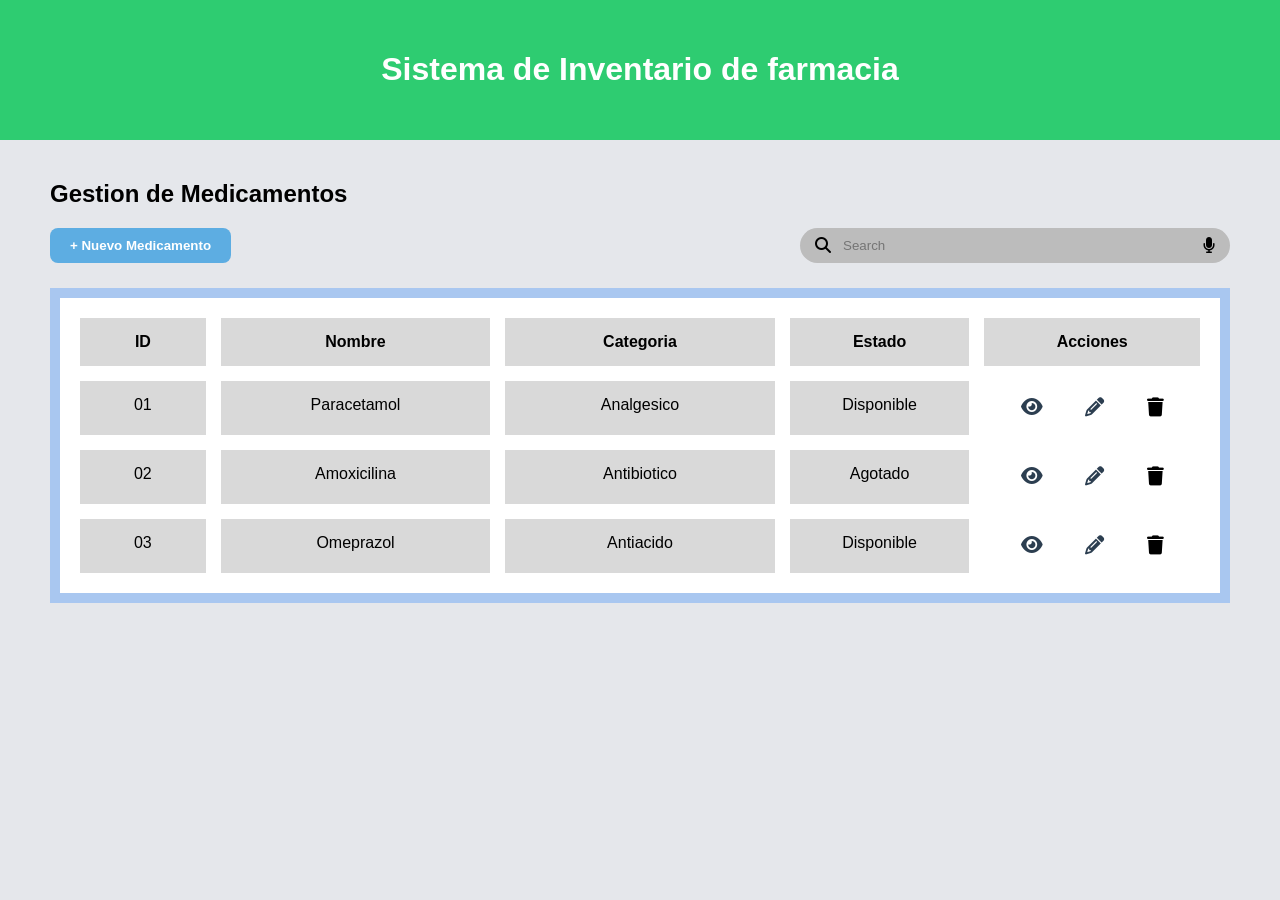
<file: CrudMedicinas/index.html>
<!DOCTYPE html>

  <!-- Link de los iconos -->
  <link rel="stylesheet" href="https://cdnjs.cloudflare.com/ajax/libs/font-awesome/6.4.0/css/all.min.css">
  <link rel="stylesheet" href="styles.css">
</head>

<body>

  <header class="pharmacy-header">
    <h1>Sistema de Inventario de farmacia</h1>
  </header>

  <!-- Contenedor principal de la pagina -->
  <main class="main-container">
    <h2 class="title-section">Gestion de Medicamentos</h2>

    <!-- Barra superior donde estan el boton y el buscador -->
    <div class="top-bar">

      <!-- Boton para agregar un nuevo medicamento -->
      <button class="btn-nuevo-medicamento">+ Nuevo Medicamento</button>

      <!-- Caja del buscador -->
      <div class="search-box">

        <!-- Icono de lupa -->
        <i class="fa-solid fa-magnifying-glass"></i>

        <!-- Campo de texto para buscar medicamentos -->
        <input type="text" id="searchInput" placeholder="Search">

        <!-- Icono de microfono -->
        <i class="fa-solid fa-microphone"></i>

      </div>

    </div>

    <!-- Contenedor de la tabla -->
    <section class="table-container">

      <!-- Grid donde se mostraran los medicamentos -->
      <div id="gridMedicamentos" class="inventory-grid">

        <!-- Encabezados de la tabla -->
        <div class="header-item">ID</div>
        <div class="header-item">Nombre</div>
        <div class="header-item">Categoria</div>
        <div class="header-item">Estado</div>
        <div class="header-item">Acciones</div>

      </div>

    </section>

  </main>

  <!-- Template que sirve como molde para crear cada medicamento    -->
  <template id="medicamentoTemplate">

    <!-- Celda del ID -->
    <div class="cell id-cell"></div>

    <!-- Celda del nombre -->
    <div class="cell name-cell"></div>

    <!-- Celda de la categoria -->
    <div class="cell category-cell"></div>

    <!-- Celda del estado -->
    <div class="cell status-cell"></div>

    <!-- Celda donde estaran los botones -->
    <div class="cell actions-cell">

      <!-- Boton para ver -->
      <button class="btn-estado"> <i class="fa-solid fa-eye"></i></button>

      <!-- Boton para editar -->
      <button class="btn-editar"><i class="fa-solid fa-pencil"></i></button>

      <!-- Boton para eliminar -->
      <button class="btn-eliminar"><i class="fa-solid fa-trash"></i></button>

    </div>

  </template>

  <script src="app.js"></script>

</body>
</html>
</file>
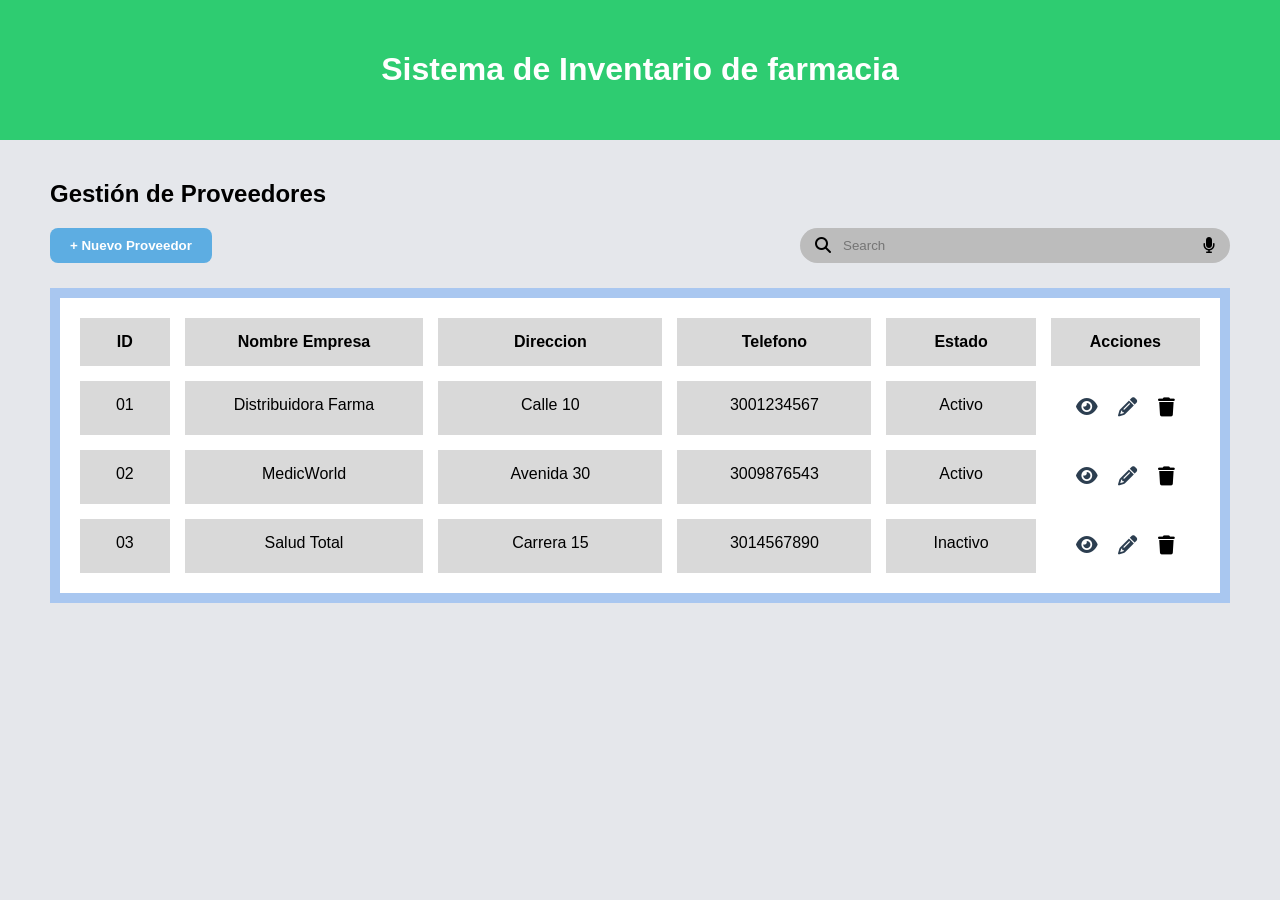
<file: CrudProveedores/index.html>
<!DOCTYPE html>
<html lang="es">
<head>
<meta charset="UTF-8">
<title>Sistema de Inventario - Farmacia</title>

<!-- link de los iconos -->
<link rel="stylesheet" href="https://cdnjs.cloudflare.com/ajax/libs/font-awesome/6.4.0/css/all.min.css">
<link rel="stylesheet" href="styles.css">
</head>
<body>

<header class="pharmacy-header">
<h1>Sistema de Inventario de farmacia</h1>
</header>

<!-- Contenedor principal del contenido -->
<main class="main-container">

<h2 class="title-section">Gestión de Proveedores</h2>
<!-- Subtitulo de la seccion -->

<div class="top-bar">
<!-- Barra superior donde esta el boton y el buscador -->

<button class="btn-nuevo-medicamento">+ Nuevo Proveedor</button>
<!-- Boton para agregar un proveedor nuevo -->

<div class="search-box">
<!-- Caja del buscador -->

<i class="fa-solid fa-magnifying-glass"></i>
<!-- Icono de lupa -->

<input type="text" id="searchInput" placeholder="Search">
<!-- Campo donde el usuario escribe lo que quiere buscar -->

<i class="fa-solid fa-microphone"></i>
<!-- Icono de microfono -->
</div>

</div>
<section class="table-container">
<!-- Contenedor de la tabla -->

<div id="gridProveedores" class="inventory-grid">
<!-- Grid donde se van a mostrar los proveedores -->

<div class="header-item">ID</div>
<div class="header-item">Nombre Empresa</div>
<div class="header-item">Direccion</div>
<div class="header-item">Telefono</div>
<div class="header-item">Estado</div>
<div class="header-item">Acciones</div>
<!-- Encabezados de la tabla -->

</div>
</section>
</main>

<!-- Template que sirve como molde para crear cada proveedor -->
<template id="proveedorTemplate">

<div class="cell id-cell"></div>
<!-- Celda donde se pondra el ID -->

<div class="cell name-cell"></div>
<!-- Celda donde se pondra el nombre -->

<div class="cell direccion-cell"></div>
<!-- Celda donde se pondra la direccion -->

<div class="cell telefono-cell"></div>
<!-- Celda donde se pondra el telefono -->

<div class="cell status-cell"></div>
<!-- Celda donde se pondra el estado -->

<div class="cell actions-cell">
<!-- Celda que contiene los botones de acciones -->

<button class="btn-estado"><i class="fa-solid fa-eye"></i></button>
<!-- Boton para ver -->

<button class="btn-editar"><i class="fa-solid fa-pencil"></i></button>
<!-- Boton para editar -->

<button class="btn-eliminar"><i class="fa-solid fa-trash"></i></button>
<!-- Boton para eliminar -->

</div>

</template>

<script src="app.js"></script>

</body>
</html>
</file>
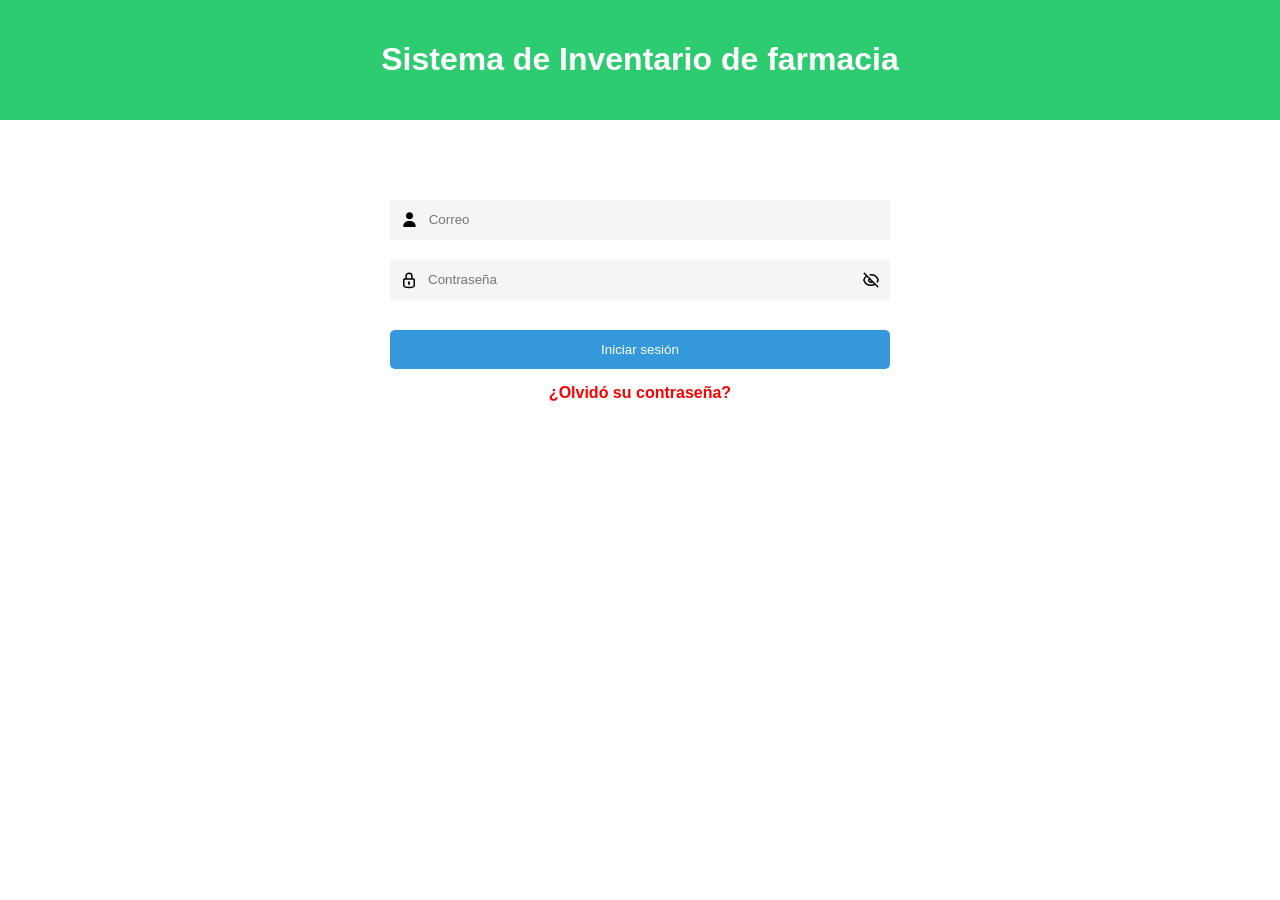
<file: Login_Dashboard-Jesus/index.html>
<!DOCTYPE html>
    <html lang="es">
    <head>
        <meta charset="UTF-8">
        <title>Sistema de Farmacia</title>
        <link rel="stylesheet" href="estilos.css">
    </head>
    <body>

    <!-- ================= INICIO DE SESIÓN ================= -->
    <div id="inicio">

        <div class="encabezado">
            <h1>Sistema de Inventario de farmacia</h1>
        </div>

        <div class="contenedora">

            <div class="caja">
                <span class="iconou"></span>
                <input type="text" id="correo" placeholder="Correo">
            </div>

            <div class="caja">
                <span class="iconoc"></span>
                <input type="password" id="clave" placeholder="Contraseña">
                <span class="ojo" onclick="mostrarClave()"></span>
            </div>

            <button onclick="iniciarSesion()">Iniciar sesión</button>
            

            <p class="error">¿Olvidó su contraseña?</p>
            <p id="mensaje" class="error"></p>

        </div>
    </div>

    <!-- ================= PANEL PRINCIPAL ================= -->
    <div id="panel">

        <div class="encabezado2">
            <h2>Sistema de Inventario de farmacia</h2>
            <div class="usuario"><snap>Bienvenido Admin</snap>      
                <div>
                    <button onclick="cerrarSesion()">Cerrar sesión</button>
                </div>
            </div>
        </div>

        <div class="contenedor">

            <div class="menu">
                <p class="activo"><span class="icono-menu tablero"></span> Dashboard</p>
                <p><span class="icono-menu medicina"></span> Medicamento</p>
                <p><span class="icono-menu proveedor"></span> Proveedor</p>
                <p><span class="icono-menu compra"></span> Compra</p>
                <p><span class="icono-menu venta"></span> Venta</p>
                <p><span class="icono-menu control"></span> Control de vencimiento</p>
                <p><span class="icono-menu historial"></span> Historial de ventas</p>
                <p><span class="icono-menu reporte"></span> Reportes</p>
                <p><span class="icono-menu usuario-menu"></span> Usuario</p>
            </div>

            <div class="principal">
                <div class="menu-derecha">
                    <div class="menu2">Próximo a vencer<br><b>2</b></div>
                    <div class="menu2">Medicamentos registrados<br><b>120</b></div>
                    <div class="menu2">Stock bajo<br><b>5</b></div>
                    <div class="menu2">Ventas de hoy<br><b>$100.000</b></div>
                </div>

                <div class="tabla">
                    <h3>Medicamentos próximos a vencer</h3>

                    <table>
                        <tr>
                            <th>Medicamento</th>
                            <th>Cantidad</th>
                            <th>Vencimiento</th>
                        </tr>
                        <tr>
                            <td>Ibuprofeno</td>
                            <td>10</td>
                            <td>10/04/2026</td>
                        </tr>
                        <tr>
                            <td>Acetaminofén</td>
                            <td>20</td>
                            <td>28/06/2026</td>
                        </tr>
                    </table>
                </div>

            </div>
        </div>
    </div>

    <script src="funciones.js"></script>
    </body>
    </html>
</file>
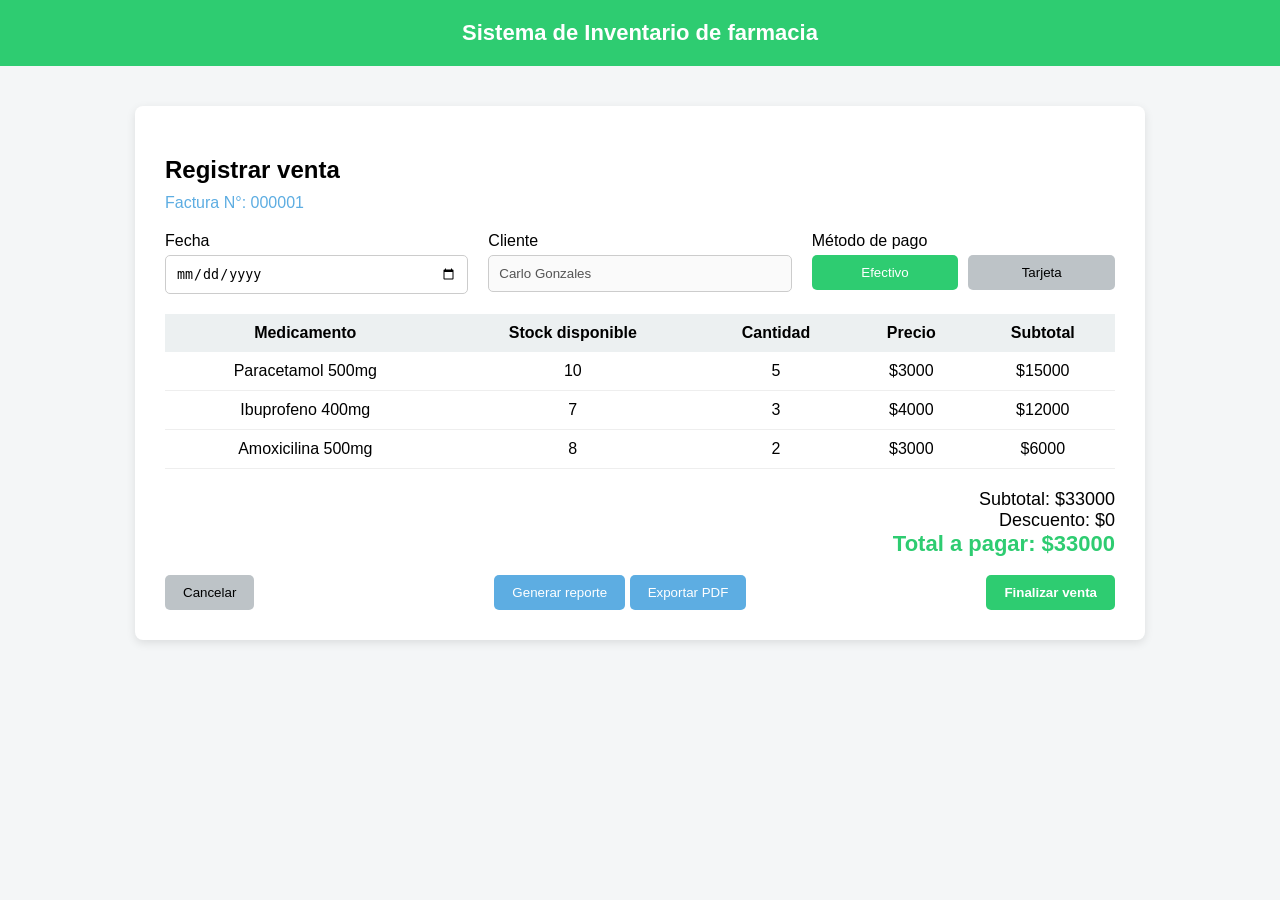
<file: registar venta-Cristian Coral/index.html>
<!DOCTYPE html>
<html lang="es">
<head>
<meta charset="UTF-8">
<title>Registrar venta</title>

<link rel="stylesheet" href="estilos.css">
<link href="https://fonts.googleapis.com/css2?family=Inter:wght@300;400;600&display=swap" rel="stylesheet">

</head>

<body>

<header>
Sistema de Inventario de farmacia
</header>

<div class="container">

<h2>Registrar venta</h2>
<div class="info">Factura N°: 000001</div>

<div class="row">

<div class="group">
<label>Fecha</label>
<input type="date">
</div>

<div class="group">
<label>Cliente</label>
<input type="text" value="Carlo Gonzales" disabled>
</div>

<div class="group">
<label>Método de pago</label>
<div class="payment">
<button class="pay-btn active">Efectivo</button>
<button class="pay-btn">Tarjeta</button>
</div>
</div>

</div>

<table>
<tr>
<th>Medicamento</th>
<th>Stock disponible</th>
<th>Cantidad</th>
<th>Precio</th>
<th>Subtotal</th>
</tr>

<tr>
<td>Paracetamol 500mg</td>
<td>10</td>
<td>5</td>
<td>$3000</td>
<td>$15000</td>
</tr>

<tr>
<td>Ibuprofeno 400mg</td>
<td>7</td>
<td>3</td>
<td>$4000</td>
<td>$12000</td>
</tr>

<tr>
<td>Amoxicilina 500mg</td>
<td>8</td>
<td>2</td>
<td>$3000</td>
<td>$6000</td>
</tr>

</table>

<div class="total">
Subtotal: $33000 <br>
Descuento: $0 <br>
<strong>Total a pagar: $33000</strong>
</div>

<br>

<div class="actions">
<button class="cancel">Cancelar</button>

<div>
<button class="report">Generar reporte</button>
<button class="report">Exportar PDF</button>
</div>

<button class="finish">Finalizar venta</button>
</div>

</div>

<script src="app.js"></script>

</body>
</html>
</file>
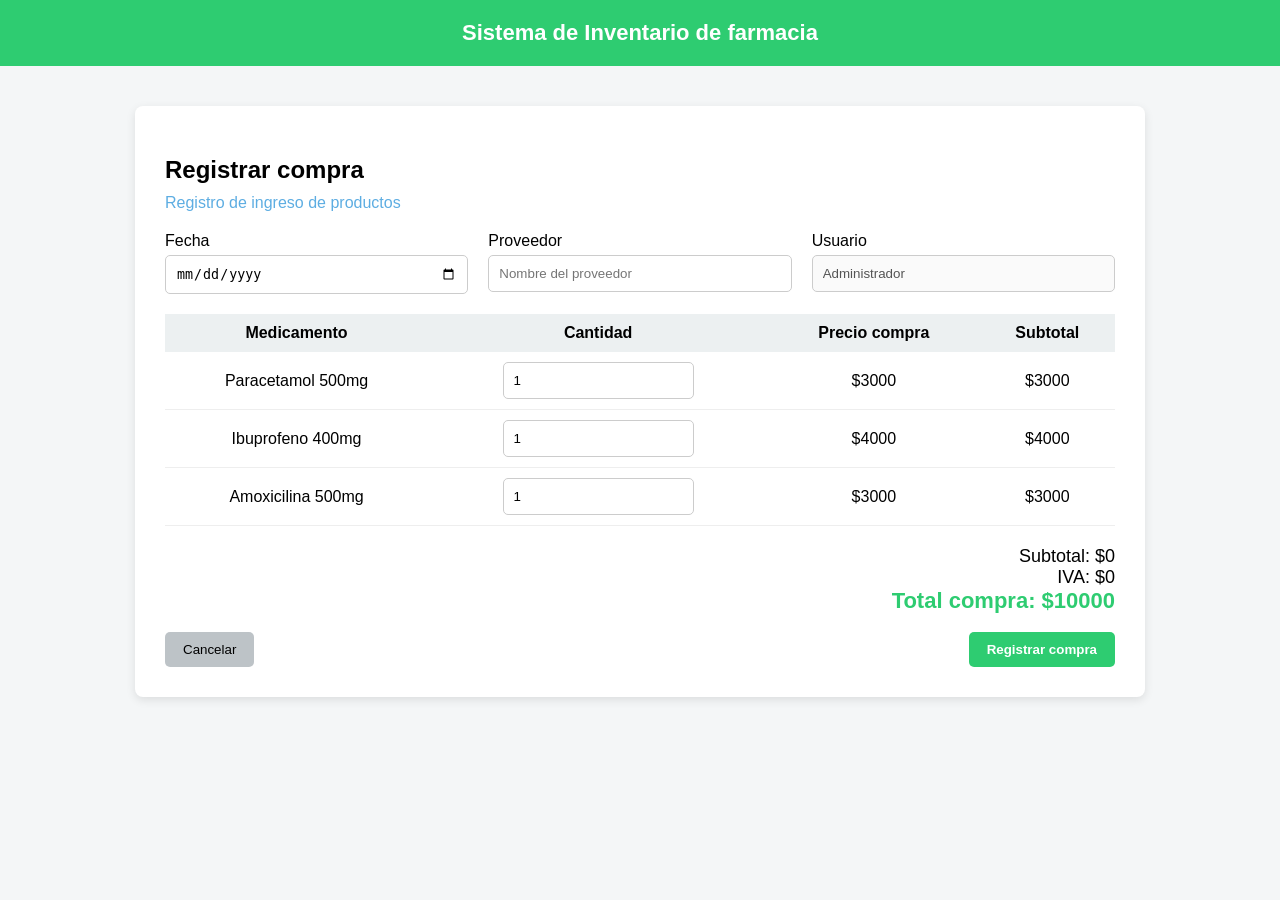
<file: registrar compra-Cristian Coral/index.html>
<!DOCTYPE html>
<html lang="es">
<head>
<meta charset="UTF-8">
<title>Registrar compra</title>

<link rel="stylesheet" href="estilos.css">
</head>

<body>

<header>
Sistema de Inventario de farmacia
</header>

<div class="container">

<h2>Registrar compra</h2>
<div class="info">Registro de ingreso de productos</div>

<div class="row">

<div class="group">
<label>Fecha</label>
<input type="date">
</div>

<div class="group">
<label>Proveedor</label>
<input type="text" placeholder="Nombre del proveedor">
</div>

<div class="group">
<label>Usuario</label>
<input type="text" value="Administrador" disabled>
</div>

</div>

<table>
<thead>
<tr>
<th>Medicamento</th>
<th>Cantidad</th>
<th>Precio compra</th>
<th>Subtotal</th>
</tr>
</thead>

<tbody id="tablaCompra">
</tbody>

</table>

<div class="total">
Subtotal: $0 <br>
IVA: $0 <br>
<strong>Total compra: <span id="total">$0</span></strong>
</div>

<br>

<div class="actions">
<button class="cancel">Cancelar</button>
<button class="finish">Registrar compra</button>
</div>

</div>

<script src="app.jsp"></script>

</body>
</html>
</file>
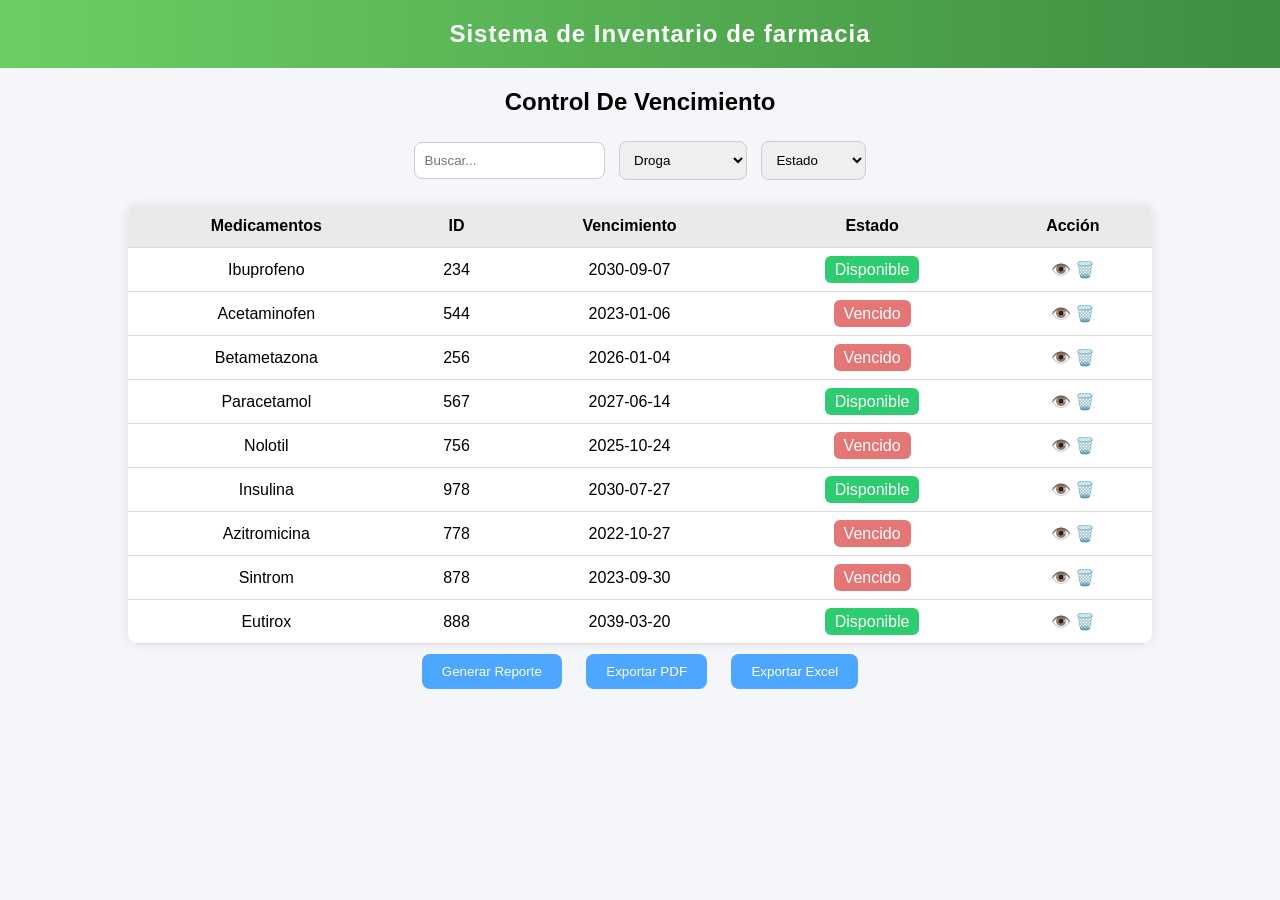
<file: IHM Pagina Control y Historial/Control.html>
<!DOCTYPE html>
<html lang="es">
<head>
    <meta charset="UTF-8">
    <title>Inventario Farmacia</title>
    <link rel="stylesheet" href="estiloControl.css">
</head>
<body>

  
    <h1 class="titulo">Sistema de Inventario de farmacia</h1>

    <div class="container">

        <h2>Control De Vencimiento</h2>

        <div class="filtros">
            <input type="text" id="search" placeholder="Buscar...">

            <select>
                <option>Droga</option>
                <option>Ibuprofeno</option>
                <option>Acetaminofen</option>
                <option>Betametazona</option>
                <option >Paracetamol</option>
                <option >Nolotil</option>
                <option >Amoxicilina</option>
                <option>Insulina</option>
                <option >Azitromicina</option>
                <option >Sintrom</option>
                <option >Eutirox</option>
            </select>

            <select>
                <option>Estado</option>
                <option>Disponible</option>
                <option>Vencido</option>
            </select>
        </div>

        <table>
            <thead>
                <tr>
                    <th>Medicamentos</th>
                    <th>ID</th>
                    <th>Vencimiento</th>
                    <th>Estado</th>
                    <th>Acción</th>
                </tr>
            </thead>

            <tbody id="tablaBody">
               
            </tbody>
        </table>

        <div class="botones">
            <button>Generar Reporte</button>
            <button>Exportar PDF</button>
            <button>Exportar Excel</button>
        </div>

    </div>

    <script src="scriptControl.js"></script>
</body>
</html>
</file>
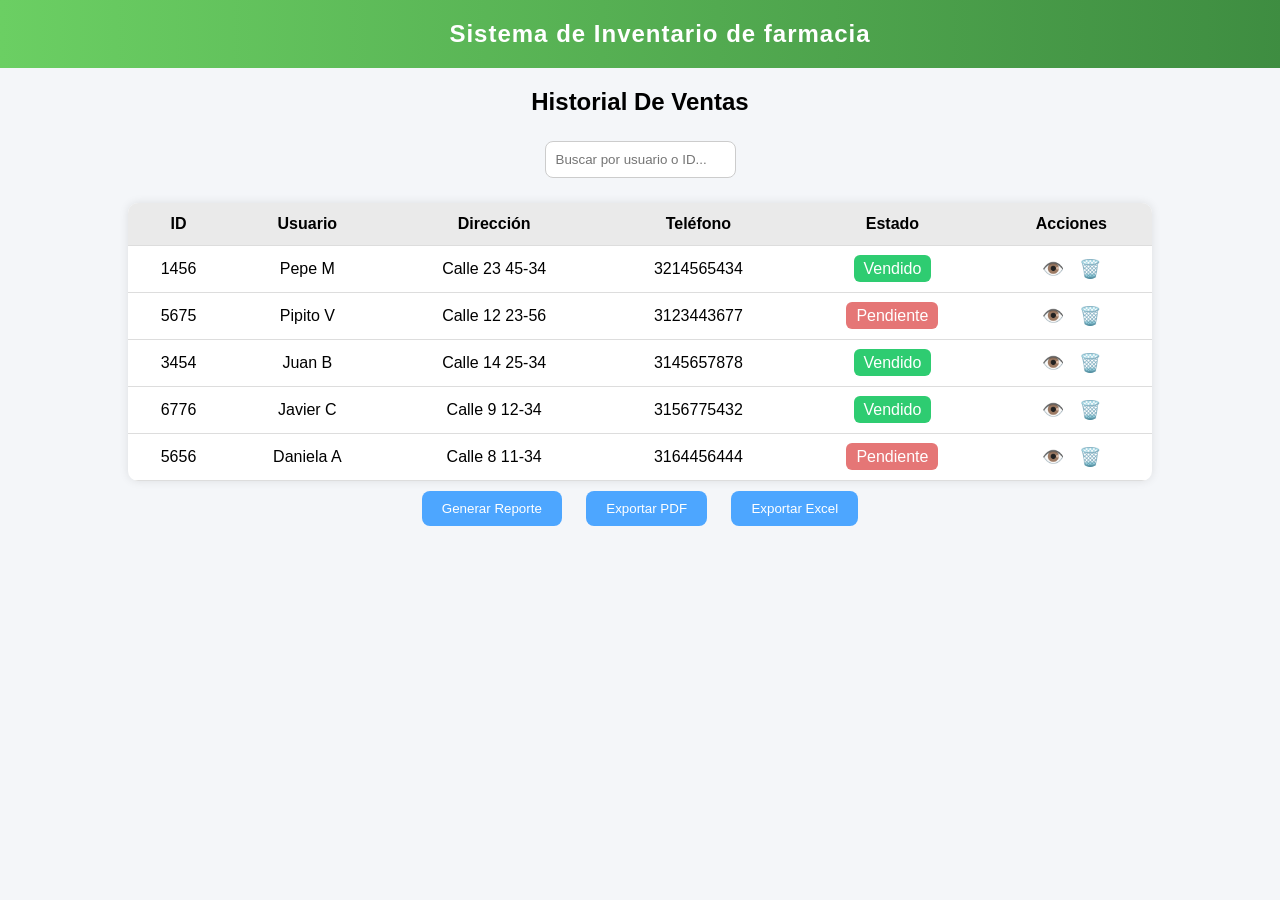
<file: IHM Pagina Control y Historial/Historial.html>
<!DOCTYPE html>
<html lang="es">
<head>
    <meta charset="UTF-8">
    <title>Historial de Ventas</title>
    <link rel="stylesheet" href="estiloHistorial.css">
</head>
<body>

    <h1 class="titulo">Sistema de Inventario de farmacia</h1>

    <div class="container">

        <h2>Historial De Ventas</h2>

        <div class="filtros">
            <input type="text" id="searchVentas" placeholder="Buscar por usuario o ID...">
        </div>

        <table>
            <thead>
                <tr>
                    <th>ID</th>
                    <th>Usuario</th>
                    <th>Dirección</th>
                    <th>Teléfono</th>
                    <th>Estado</th>
                    <th>Acciones</th>
                </tr>
            </thead>

            <tbody id="tablaVentas">
               
            </tbody>
        </table>
          <div class="botones">
            <button>Generar Reporte</button>
            <button>Exportar PDF</button>
            <button>Exportar Excel</button>
        </div>


    </div>

    <script src="scriptHistorial.js" defer></script>
</body>
</html>
</file>
<file: CrudMedicinas/styles.css>
/* ================= VARIABLES ================= */
/* Variables CSS para reutilizar colores */
:root {

  /* Color del encabezado */
  --header-green: #2ecc71;

  /* Color del boton */
  --btn-blue: #5dade2;

  /* Color del borde de la tabla */
  --table-border: #a9c7f0;

  /* Color gris de las celdas */
  --gray-bg: #d9d9d9;

  /* Color del fondo de la pagina */
  --bg-body: #e5e7eb;
}

/* Estilos del cuerpo de la pagina */
body {

  /* Color de fondo */
  background-color: var(--bg-body);

  /* Tipo de letra */
  font-family: Arial, sans-serif;

  /* Elimina margen por defecto */
  margin: 0;
}

/* Estilo del encabezado */
.pharmacy-header {

  /* Color del fondo */
  background-color: var(--header-green);

  /* Color del texto */
  color: white;

  /* Centra el texto */
  text-align: center;

  /* Espacio interno */
  padding: 30px;
}

/* Contenedor principal */
.main-container {
  padding: 20px 50px;
}

/* ================= BARRA SUPERIOR ================= */
.top-bar {

  /* Coloca elementos en fila */
  display: flex;

  /* Separa los elementos */
  justify-content: space-between;

  /* Espacio inferior */
  margin-bottom: 25px;
}

/* Boton de nuevo medicamento */
.btn-nuevo-medicamento {

  /* Color de fondo */
  background-color: var(--btn-blue);

  /* Color del texto */
  color: white;

  /* Sin borde */
  border: none;

  /* Espacio interno */
  padding: 10px 20px;

  /* Bordes redondeados */
  border-radius: 8px;

  /* Texto en negrita */
  font-weight: bold;

  /* Cursor tipo boton */
  cursor: pointer;
}

/* Caja del buscador */
.search-box {

  /* Color de fondo */
  background-color: #bcbcbc;

  /* Bordes redondeados */
  border-radius: 20px;

  /* Espacio interno */
  padding: 8px 15px;

  /* Elementos en fila */
  display: flex;

  /* Alineacion vertical */
  align-items: center;

  /* Ancho del buscador */
  width: 400px;
}

/* Input del buscador */
.search-box input {

  /* Fondo transparente */
  background: transparent;

  /* Sin borde */
  border: none;

  /* Quita borde al seleccionar */
  outline: none;

  /* Espacio entre iconos */
  margin: 0 10px;

  /* Ocupa el espacio disponible */
  flex: 1;
}

/* ================= TABLA ================= */
.table-container {

  /* Fondo blanco */
  background-color: white;

  /* Borde grueso */
  border: 10px solid var(--table-border);

  /* Espacio interno */
  padding: 20px;
}

/* Grid de la tabla */
.inventory-grid {

  /* Usa CSS Grid */
  display: grid;

  /* Define tamaño de columnas */
  grid-template-columns: 0.7fr 1.5fr 1.5fr 1fr 1.2fr;

  /* Espacio entre celdas */
  gap: 15px;
}

/* Encabezados y celdas */
.header-item, .cell {

  /* Fondo gris */
  background-color: var(--gray-bg);

  /* Espacio interno */
  padding: 15px;

  /* Centra el texto */
  text-align: center;

  /* Texto en negrita */
  font-weight: bold;
}

/* Celdas normales */
.cell {
  font-weight: normal;
}

/* ================= BOTONES ================= */

/* Contenedor de botones */
.actions-cell {

  /* Coloca botones en fila */
  display: flex;

  /* Espacio entre ellos */
  justify-content: space-around;

  /* Alineacion vertical */
  align-items: center;

  /* Mantiene fondo blanco */
  background-color: white !important;
}

/* Botones de acciones */
.actions-cell button {

  /* Sin fondo */
  background: none;

  /* Sin borde */
  border: none;

  /* Cursor clic */
  cursor: pointer;

  /* Tamaño del icono */
  font-size: 1.2rem;

  /* Animacion */
  transition: transform 0.2s;
}

/* Efecto cuando el mouse pasa encima */
.actions-cell button:hover {

  /* Hace el icono mas grande */
  transform: scale(1.2);
}

/* Colores de botones */
.btn-editar { color: #2c3e50; }
.btn-eliminar { color: #000000; }
.btn-estado { color: #2c3e50; }
</file>
<file: CrudProveedores/styles.css>
/* VARIABLES */
:root {

/* Color verde del encabezado */
--header-green: #2ecc71;

/* Color azul del boton */
--btn-blue: #5dade2;

/* Color del borde de la tabla */
--table-border: #a9c7f0;

/* Color gris de las celdas */
--gray-bg: #d9d9d9;

/* Color del fondo de la pagina */
--bg-body: #e5e7eb;

}

/* BODY */
body {

/* Color de fondo de la pagina */
background-color: var(--bg-body);

/* Tipo de letra */
font-family: Arial, sans-serif;

/* Quita los margenes por defecto */
margin: 0;

}

/* HEADER */
.pharmacy-header {

/* Color del encabezado */
background-color: var(--header-green);

/* Color del texto */
color: white;

/* Centra el texto */
text-align: center;

/* Espacio interno */
padding: 30px;

}

/* CONTENEDOR */
.main-container {

/* Espaciado interno */
padding: 20px 50px;

}

/* TITULO */
.title-section {

/* Espacio debajo del titulo */
margin-bottom: 20px;

}

/* BARRA SUPERIOR */
.top-bar {

/* Coloca los elementos en fila */
display: flex;

/* Separa los elementos a los extremos */
justify-content: space-between;

/* Espacio debajo */
margin-bottom: 25px;

}

/* BOTON */
.btn-nuevo-medicamento {

/* Color del boton */
background-color: var(--btn-blue);

/* Color del texto */
color: white;

/* Quita borde */
border: none;

/* Espaciado interno */
padding: 10px 20px;

/* Bordes redondeados */
border-radius: 8px;

/* Texto en negrita */
font-weight: bold;

/* Cambia el cursor */
cursor: pointer;

}

/* Efecto cuando se pasa el mouse */
.btn-nuevo-medicamento:hover {

/* Hace el boton un poco transparente */
opacity: 0.9;

}

/* BUSCADOR */
.search-box {

/* Color de fondo */
background-color: #bcbcbc;

/* Bordes redondeados */
border-radius: 20px;

/* Espaciado interno */
padding: 8px 15px;

/* Elementos en fila */
display: flex;

/* Alinea verticalmente */
align-items: center;

/* Ancho del buscador */
width: 400px;

}

.search-box input {

/* Fondo transparente */
background: transparent;

/* Quita borde */
border: none;

/* Quita el borde al hacer click */
outline: none;

/* Espacio entre iconos */
margin: 0 10px;

/* Ocupa el espacio restante */
flex: 1;

}

/* TABLA */
.table-container {

/* Fondo blanco */
background-color: white;

/* Borde grueso */
border: 10px solid var(--table-border);

/* Espaciado interno */
padding: 20px;

}

/* GRID */
.inventory-grid {

/* Usa grid layout */
display: grid;

/* Define el tamaño de cada columna */
grid-template-columns:
0.6fr
1.6fr
1.5fr
1.3fr
1fr
1fr;

/* Espacio entre celdas */
gap: 15px;

}

/* CELDAS */
.header-item,
.cell {

/* Fondo gris */
background-color: var(--gray-bg);

/* Espaciado interno */
padding: 15px;

/* Centra el texto */
text-align: center;

/* Texto en negrita */
font-weight: bold;

}

.cell {

/* El contenido normal no es negrita */
font-weight: normal;

}

/* ACCIONES */
.actions-cell {

/* Alinea botones en fila */
display: flex;

/* Espacio entre botones */
justify-content: space-around;

/* Alineacion vertical */
align-items: center;

/* Fondo blanco */
background-color: white !important;

}

.actions-cell button {

/* Quita fondo */
background: none;

/* Quita borde */
border: none;

/* Cursor de clic */
cursor: pointer;

/* Tamaño del icono */
font-size: 1.2rem;

/* Animacion suave */
transition: transform 0.2s;

}

/* Efecto al pasar el mouse */
.actions-cell button:hover {

/* Hace el icono mas grande */
transform: scale(1.2);

}

/* Colores de botones */
.btn-editar { color: #2c3e50; }
.btn-eliminar { color: #000000; }
.btn-estado { color: #2c3e50; }
</file>
<file: Login_Dashboard-Jesus/estilos.css>
body {
    margin: 0;
    font-family: Arial;
    background: #ffffff;
}

.encabezado {
    background: #2ECC71;
    color: white;
    text-align: center;
    padding: 20px;
}

.contenedora {
    width: 500px;   
    margin: 80px auto;
    text-align: center;
}

.caja {
    display: flex;
    align-items: center;
    background: #f5f5f5;
    margin: 20px 0px;
    padding: 10px;
}

.caja input {
    border: none;
    background: none;
    outline: none;
    width: 100%;
    padding-left: 10px;
    color: #555;
}

.iconou {
    width: 20px;
    height: 20px;
    background-image: url(imagenes/user-solid-full.svg);
    background-size: contain;
    background-repeat: no-repeat;
    background-position: center;
}

.iconoc {
    width: 20px;
    height: 20px;
    background-image: url(imagenes/contrañeña.svg);
    background-size: contain;
    background-repeat: no-repeat;
    background-position: center;
}

.ojo {
    width: 20px;
    height: 20px;
    cursor: pointer;
    background: url('imagenes/ojo.svg') no-repeat center;
    background-size: contain;
}

button {
    width: 100%;
    padding: 12px;
    margin-top: 10px;
    border: none;
    background: #3498DB;
    color: white;
    border-radius: 5px;
}

.error {
    color: red;
    margin-top: 15px;
    font-weight: bold;
}

/* ====================================================== */
#panel {
    display: none;
}

.encabezado2 {
    background: #2ECC71;
    color: white;
    padding: 15px;
    display: flex;
    justify-content: space-between;
}

.usuario {
    display: flex;
    align-items: center;
    gap: 10px;
}

.usuario button {
    width: auto;
    background: #e0e0e0;
    color: black;
    border-radius: 5px;
    padding: 15px 25px;
    font-size: 18px;
}

.contenedor {
    display: flex;
}

.menu {
    width: 220px;
    background: #dcdcdc;
}

.menu p{
    display: flex;
    align-items: center;
    gap: 10px;
    padding: 5px 10px;
    font-size: 16px;
}

.icono-menu {
    width: 32px;
    height: 32px;
    display: inline-block;
    background-size: contain;
    background-repeat: no-repeat;
    background-position: center;

    filter: brightness(0) saturate(100%) invert(64%) sepia(61%) saturate(400%) hue-rotate(90deg);
}

.tablero {
    background-image: url('imagenes/house-regular-full.svg');
}

.medicina {
    background-image: url('imagenes/first-aid-kit-svgrepo-com.svg');
}

.proveedor {
    background-image: url('imagenes/shopping-cart-svgrepo-com.svg');
}

.compra {
    background-image: url('imagenes/ofl-selling-svgrepo-com.svg');
}

.venta {
    background-image: url('imagenes/send-svgrepo-com.svg');
}

.control {
    background-image: url('imagenes/control-multimedia-player-svgrepo-com (1).svg');
}

.historial {
    background-image: url('imagenes/time-svgrepo-com.svg');
}

.reporte {
    background-image: url('imagenes/reports-svgrepo-com.svg');
}

.usuario-menu {
    background-image: url('imagenes/setting-5-svgrepo-com (1).svg');
}

.menu .activo {
    background: #3498DB;
    color: white;
    border-radius: 5px;
}

.principal {
    flex: 1;
    padding: 20px;
    background: #f0f0f0;
}

.menu-derecha {
    display: flex;
    gap: 15px;
    justify-content: center;
}

.menu2 {
    background: #dcdcdc;
    padding: 20px;
    width: 180px;
    text-align: center;
    border-radius: 5px;
    font-weight: bold;
}

.tabla {
    margin-top: 20px;
    border: 5px solid #a9c7f0;
    background: white;
}

.tabla h3 {
    background: #a9c7f0;
    padding: 10px;
    margin: 0;
    text-align: center;
}

table {
    width: 100%;
    border-collapse: separate;
    border-spacing: 10px;
}

th {
    background: #f1f1f1;
    color: #2ECC71;
    padding: 10px;
}

td {
    background: #f1f1f1;
    padding: 10px;
    text-align: center;
}
</file>
<file: registar venta-Cristian Coral/estilos.css>
/* ================= VARIABLES ================= */
:root {
  --header-green: #2ecc71;
  --btn-blue: #5dade2;
}

/* ================= BODY ================= */
body{
    font-family: Arial, sans-serif; 
    background:#f4f6f7;
    margin:0;
}

/* ================= HEADER ================= */
header{
    background: var(--header-green); 
    color:white;
    padding:20px;
    text-align:center;
    font-size:22px;
    font-weight:600;
}

/* ================= CONTENEDOR ================= */
.container{
    width:950px;
    margin:40px auto;
    background:white;
    padding:30px;
    border-radius:8px;
    box-shadow:0 3px 10px rgba(0,0,0,0.1);
}

h2{
    margin-bottom:10px;
}

.info{
    color: var(--btn-blue); 
    margin-bottom:20px;
}

/* ================= FORM ================= */
.row{
    display:flex;
    gap:20px;
    margin-bottom:20px;
}

.group{
    flex:1;
    display:flex;
    flex-direction:column;
}

label{
    font-weight:500;
    margin-bottom:5px;
}

input{
    padding:10px;
    border:1px solid #ccc;
    border-radius:5px;
}

/* ================= MÉTODO DE PAGO ================= */
.payment{
    display:flex;
    gap:10px;
}

.pay-btn{
    flex:1;
    padding:10px;
    border:none;
    border-radius:5px;
    cursor:pointer;
    background:#bdc3c7;
}

.pay-btn.active{
    background: var(--header-green); 
    color:white;
}

/* ================= TABLA ================= */
table{
    width:100%;
    border-collapse:collapse;
    margin-bottom:20px;
    text-align: center;
}

th{
    background:#ecf0f1;
    padding:10px;
}

td{
    padding:10px;
    border-bottom:1px solid #eee;
}

/* ================= TOTALES ================= */
.total{
    text-align:right;
    font-size:18px;
}

.total strong{
    color: var(--header-green); 
    font-size:22px;
}

/* ================= BOTONES ================= */
.actions{
    display:flex;
    justify-content:space-between;
}

.actions button{
    padding:10px 18px;
    border:none;
    border-radius:5px;
    cursor:pointer;
}

.cancel{
    background:#bdc3c7;
}

.report{
    background: var(--btn-blue); 
        color:white;
}

.finish{
    background: var(--header-green);
    color:white;
    font-weight:600;
}
</file>
<file: registrar compra-Cristian Coral/estilos.css>
/* ================= VARIABLES ================= */
:root {
  --header-green: #2ecc71;
  --btn-blue: #5dade2;
}

/* ================= BODY ================= */
body{
    font-family: Arial, sans-serif; /* CAMBIO */
    background:#f4f6f7;
    margin:0;
}

/* ================= HEADER ================= */
header{
    background: var(--header-green); /* CAMBIO */
    color:white;
    padding:20px;
    text-align:center;
    font-size:22px;
    font-weight:600;
}

/* ================= CONTENEDOR ================= */
.container{
    width:950px;
    margin:40px auto;
    background:white;
    padding:30px;
    border-radius:8px;
    box-shadow:0 3px 10px rgba(0,0,0,0.1);
}

h2{
    margin-bottom:10px;
}

.info{
    color: var(--btn-blue); /* CAMBIO */
    margin-bottom:20px;
}

/* ================= FORM ================= */
.row{
    display:flex;
    gap:20px;
    margin-bottom:20px;
}

.group{
    flex:1;
    display:flex;
    flex-direction:column;
}

label{
    font-weight:500;
    margin-bottom:5px;
}

input{
    padding:10px;
    border:1px solid #ccc;
    border-radius:5px;
}

/* ================= MÉTODO DE PAGO ================= */
.payment{
    display:flex;
    gap:10px;
}

.pay-btn{
    flex:1;
    padding:10px;
    border:none;
    border-radius:5px;
    cursor:pointer;
    background:#bdc3c7;
}

.pay-btn.active{
    background: var(--header-green); /* CAMBIO */
    color:white;
}

/* ================= TABLA ================= */
table{
    width:100%;
    border-collapse:collapse;
    margin-bottom:20px;
    text-align: center;
}

th{
    background:#ecf0f1;
    padding:10px;
}

td{
    padding:10px;
    border-bottom:1px solid #eee;
}

/* ================= TOTALES ================= */
.total{
    text-align:right;
    font-size:18px;
}

.total strong{
    color: var(--header-green); /* CAMBIO */
    font-size:22px;
}

/* ================= BOTONES ================= */
.actions{
    display:flex;
    justify-content:space-between;
}

.actions button{
    padding:10px 18px;
    border:none;
    border-radius:5px;
    cursor:pointer;
}

.cancel{
    background:#bdc3c7;
}

.report{
    background: var(--btn-blue); /* CAMBIO */
    color:white;
}

.finish{
    background: var(--header-green); /* CAMBIO */
    color:white;
    font-weight:600;
}
</file>
<file: IHM Pagina Control y Historial/estiloControl.css>
body {
    margin: 0;
    font-family: Arial, sans-serif;
    background: #f4f6f9;
}


.titulo {
    width: 100%;
    margin: 0;
    padding: 20px;
    background: linear-gradient(to right, #6bcf63, #3d8b40);
    color: white;
    text-align: center;
    font-size: 24px;
    letter-spacing: 1px;
}


.container {
    width: 80%;
    margin: auto;
    text-align: center;
}


h2 {
    margin-top: 20px;
}


.filtros {
    margin: 20px;
}

input, select {
    padding: 10px;
    margin: 5px;
    border-radius: 8px;
    border: 1px solid #ccc;
}


table {
    width: 100%;
    border-collapse: collapse;
    background: white;
    border-radius: 10px;
    overflow: hidden;
    box-shadow: 0 0 10px rgba(0,0,0,0.1);
}

th, td {
    padding: 12px;
    border-bottom: 1px solid #ddd;
}

th {
    background: #eaeaea;
}


.estado {
    padding: 5px 10px;
    border-radius: 6px;
    color: white;
}

.disponible {
    background: #2ecc71;
}

.vencido {
    background: rgb(229, 118, 118);
}

.icono {
    cursor: pointer;
    font-size: 18px;
    margin: 0 5px;
    transition: all 0.3s ease;
}

button {
    margin: 10px;
    padding: 10px 20px;
    background: #4da6ff;
    color: white;
    border: none;
    border-radius: 8px;
    cursor: pointer;
    transition: 0.3s;
}

button:hover {
    background: #2d89ef;
}
</file>
<file: IHM Pagina Control y Historial/estiloHistorial.css>
body {
    margin: 0;
    font-family: Arial,sans-serif;
    background: #f4f6f9;
}


.titulo {
    width: 100%;
    margin: 0;
    padding: 20px;
    background: linear-gradient(to right, #6bcf63, #3d8b40);
    color: white;
    text-align: center;
    font-size: 24px;
    letter-spacing: 1px;
}


.container {
    width: 80%;
    margin: auto;
    text-align: center;
}


.filtros {
    margin: 20px;
}

input, select {
    padding: 10px;
    margin: 5px;
    border-radius: 8px;
    border: 1px solid #ccc;
}


table {
    width: 100%;
    border-collapse: collapse;
    background: white;
    border-radius: 10px;
    overflow: hidden;
    box-shadow: 0 0 10px rgba(0,0,0,0.1);
}

th, td {
    padding: 12px;
    border-bottom: 1px solid #ddd;
}

th {
    background: #eaeaea;
}


.vendido {
    background: #2ecc71;
    color: white;
    padding: 5px 10px;
    border-radius: 6px;
}

.pendiente {
    background: rgb(229, 118, 118);
    color: white;
    padding: 5px 10px;
    border-radius: 6px;
}


.icono {
    cursor: pointer;
    font-size: 18px;
    margin: 0 5px;
    transition: 0.3s;
}

button:hover {
    background: #2d89ef;
}
button {
    margin: 10px;
    padding: 10px 20px;
    background: #4da6ff;
    color: white;
    border: none;
    border-radius: 8px;
    cursor: pointer;
    transition: 0.3s;
}
</file>
